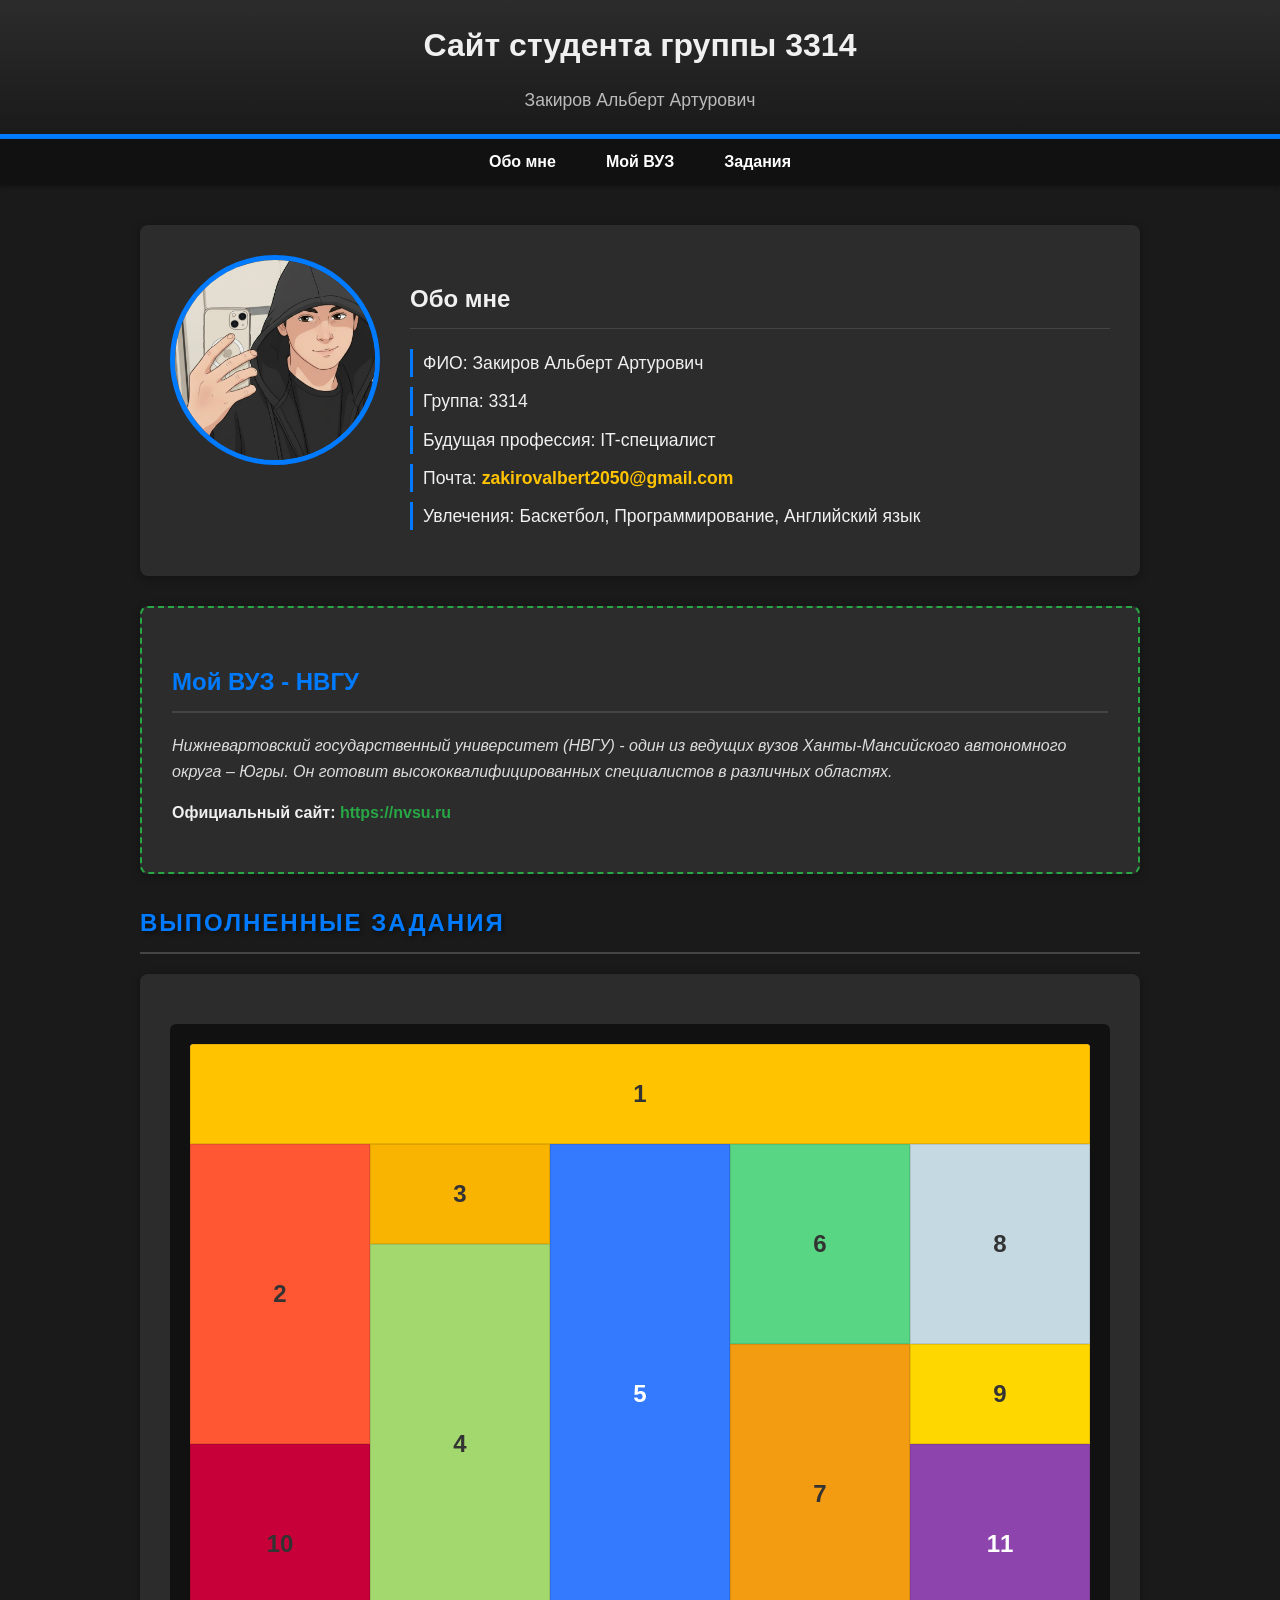
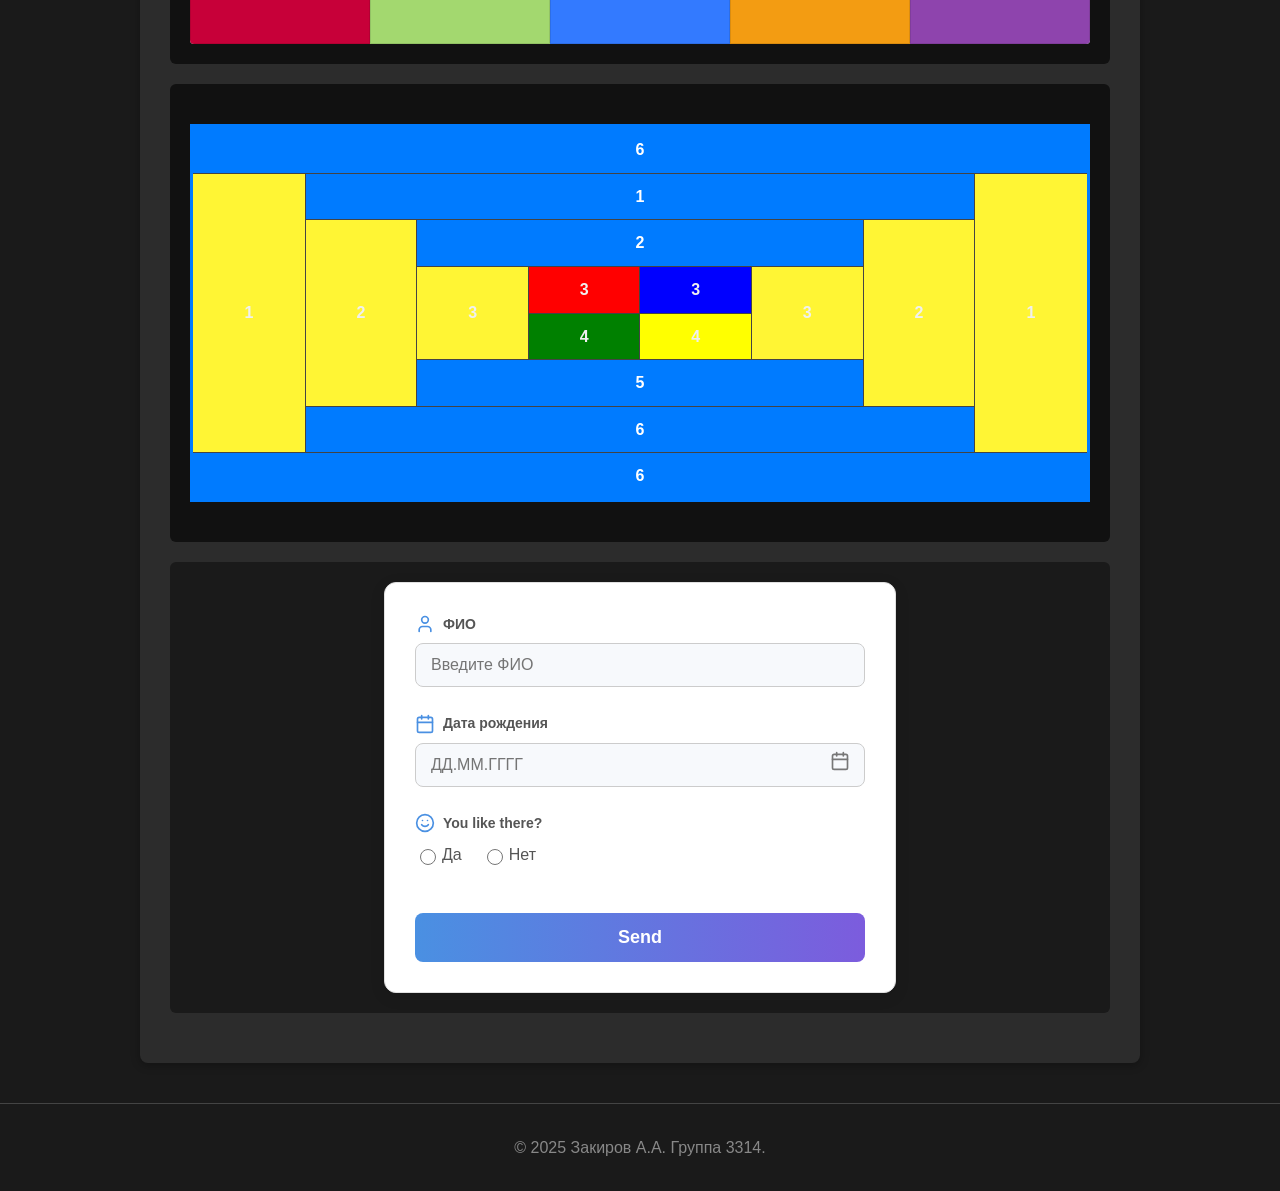
<file: Web-programming/L2/index.html>
<!DOCTYPE html>
<html lang="ru">
<head>
    <meta charset="UTF-8">
    <meta name="viewport" content="width=device-width, initial-scale=1.0">
    <title>Сайт студента: Закиров Альберт</title>
    
    <link rel="stylesheet" href="style.css">
    <link rel="stylesheet" href="tasks.css"> 

    <style>
        .university-info {
            border: 2px dashed var(--secondary-color);
            transition: transform 0.3s ease;
        }
        
        .university-info:hover {
            transform: scale(1.01);
        }

        #tasks-section h2 {
            text-transform: uppercase;
            letter-spacing: 2px;
            text-shadow: 2px 2px 4px rgba(0,0,0,0.5);
        }

        .details ul li {
            padding-left: 10px;
            border-left: 3px solid var(--primary-color);
        }
    </style>
</head>
<body>

    <header class="header" style="border-bottom: 5px solid #007BFF; background-image: linear-gradient(to bottom, #2c2c2c, #1a1a1a);">
        <h1>Сайт студента группы 3314</h1>
        <p>Закиров Альберт Артурович</p>
    </header>

    <nav class="main-nav">
        <ul>
            <li><a href="#about">Обо мне</a></li>
            <li><a href="#university">Мой ВУЗ</a></li>
            <li><a href="#tasks-section">Задания</a></li>
        </ul>
    </nav>

    <main class="container">
        
        <section class="student-info" id="about">
            <div class="photo-container">
                <img src="IMG_3973.PNG" alt="Фото студента Альберта Закирова" class="student-photo">
            </div>
            <div class="details">
                <h2>Обо мне</h2>
                <ul>
                    <li>ФИО: Закиров Альберт Артурович</li>
                    <li>Группа: 3314</li>
                    <li>Будущая профессия: IT-специалист</li>
                    <li>Почта: <a href="mailto:zakirovalbert2050@gmail.com" style="color: #ffc300; font-weight: bold;">zakirovalbert2050@gmail.com</a></li>
                    <li>Увлечения: Баскетбол, Программирование, Английский язык</li>
                </ul>
            </div>
        </section>

        <section class="university-info" id="university">
            <h2>Мой ВУЗ - НВГУ</h2>
            <p style="font-style: italic; opacity: 0.9;">
                Нижневартовский государственный университет (НВГУ) - один из ведущих вузов Ханты-Мансийского автономного округа – Югры. Он готовит высококвалифицированных специалистов в различных областях.
            </p>
            <p class="link-to-nvsu">
                Официальный сайт: <a href="https://nvsu.ru" target="_blank">https://nvsu.ru</a>
            </p>
        </section>

        <section class="tasks" id="tasks-section">
            <h2>Выполненные задания</h2>

            <div class="task-sections">
                <div class="task-demo">
                    <div class="grid-container">
                        <div class="grid-item item-1">1</div>
                        <div class="grid-item item-2">2</div>
                        <div class="grid-item item-3">3</div>
                        <div class="grid-item item-4">4</div>
                        <div class="grid-item item-5">5</div>
                        <div class="grid-item item-6">6</div>
                        <div class="grid-item item-7">7</div>
                        <div class="grid-item item-8">8</div>
                        <div class="grid-item item-9">9</div>
                        <div class="grid-item item-10">10</div>
                        <div class="grid-item item-11">11</div>
                    </div>
                </div>

                <div class="task-demo">
                    <table class="styled-table">
                        <tbody>
                            <tr style="background-color: #007BFF; color: white;">
                                <td colspan="8">6</td>
                            </tr>
                            <tr>
                                <td class="accent-cell" rowspan="6">1</td>
                                <td class="primary-cell" colspan="6">1</td>
                                <td class="accent-cell" rowspan="6">1</td>
                            </tr>
                            <tr>
                                <td class="accent-cell" rowspan="4">2</td>
                                <td class="primary-cell" colspan="4">2</td>
                                <td class="accent-cell" rowspan="4">2</td>
                            </tr>
                            <tr>
                                <td class="accent-cell" rowspan="2">3</td>
                                <td class="red-cell">3</td>
                                <td class="blue-cell">3</td>
                                <td class="accent-cell" rowspan="2">3</td>
                            </tr>
                            <tr>
                                <td class="green-cell">4</td>
                                <td class="yellow-cell">4</td>
                            </tr>
                            <tr>
                                <td class="primary-cell" colspan="4">5</td>
                            </tr>
                            <tr>
                                <td class="primary-cell" colspan="6">6</td>
                            </tr>
                            <tr style="background-color: #007BFF; color: white;">
                                <td colspan="8">6</td>
                            </tr>
                        </tbody>
                    </table>
                </div>
                
                <div class="task-demo form-wrapper"> 
                    <div class="form-container">
                        <form>
                            <div class="form-group">
                                <label for="fio" class="input-label">
                                    <svg xmlns="http://www.w3.org/2000/svg" width="20" height="20" viewBox="0 0 24 24" fill="none" stroke="currentColor" stroke-width="2" stroke-linecap="round" stroke-linejoin="round"><path d="M19 21v-2a4 4 0 0 0-4-4H9a4 4 0 0 0-4 4v2"></path><circle cx="12" cy="7" r="4"></circle></svg>
                                    ФИО
                                </label>
                                <input type="text" id="fio" class="text-input" value="" placeholder="Введите ФИО">
                            </div>

                            <div class="form-group">
                                <label for="date" class="input-label">
                                    <svg xmlns="http://www.w3.org/2000/svg" width="20" height="20" viewBox="0 0 24 24" fill="none" stroke="currentColor" stroke-width="2" stroke-linecap="round" stroke-linejoin="round"><rect x="3" y="4" width="18" height="18" rx="2" ry="2"></rect><line x1="16" y1="2" x2="16" y2="6"></line><line x1="8" y1="2" x2="8" y2="6"></line><line x1="3" y1="10" x2="21" y2="10"></line></svg>
                                    Дата рождения
                                </label>
                                <div class="date-input-wrapper">
                                    <input type="text" id="date" class="date-input" value="" placeholder="ДД.ММ.ГГГГ">
                                    <span class="date-icon">
                                        <svg xmlns="http://www.w3.org/2000/svg" width="20" height="20" viewBox="0 0 24 24" fill="none" stroke="currentColor" stroke-width="2" stroke-linecap="round" stroke-linejoin="round"><rect x="3" y="4" width="18" height="18" rx="2" ry="2"></rect><line x1="16" y1="2" x2="16" y2="6"></line><line x1="8" y1="2" x2="8" y2="6"></line><line x1="3" y1="10" x2="21" y2="10"></line></svg>
                                    </span>
                                </div>
                            </div>

                            <div class="form-group">
                                <label class="input-label">
                                    <svg xmlns="http://www.w3.org/2000/svg" width="20" height="20" viewBox="0 0 24 24" fill="none" stroke="currentColor" stroke-width="2" stroke-linecap="round" stroke-linejoin="round"><circle cx="12" cy="12" r="10"></circle><path d="M8 14s1.5 2 4 2 4-2 4-2"></path><line x1="9" y1="9" x2="9.01" y2="9"></line><line x1="15" y1="9" x2="15.01" y2="9"></line></svg>
                                    You like there?
                                </label>
                                <div class="radio-options">
                                    <label class="radio-option">
                                        <input type="radio" name="like" value="yes">
                                        Да
                                    </label>
                                    <label class="radio-option">
                                        <input type="radio" name="like" value="no">
                                        Нет
                                    </label>
                                </div>
                            </div>

                            <button type="submit" class="send-button">Send</button>
                        </form>
                    </div>
                </div>
            </div>
        </section>
    </main>

    <footer class="footer">
        <p>&copy; 2025 Закиров А.А. Группа 3314.</p>
    </footer>

</body>
</html>
</file>
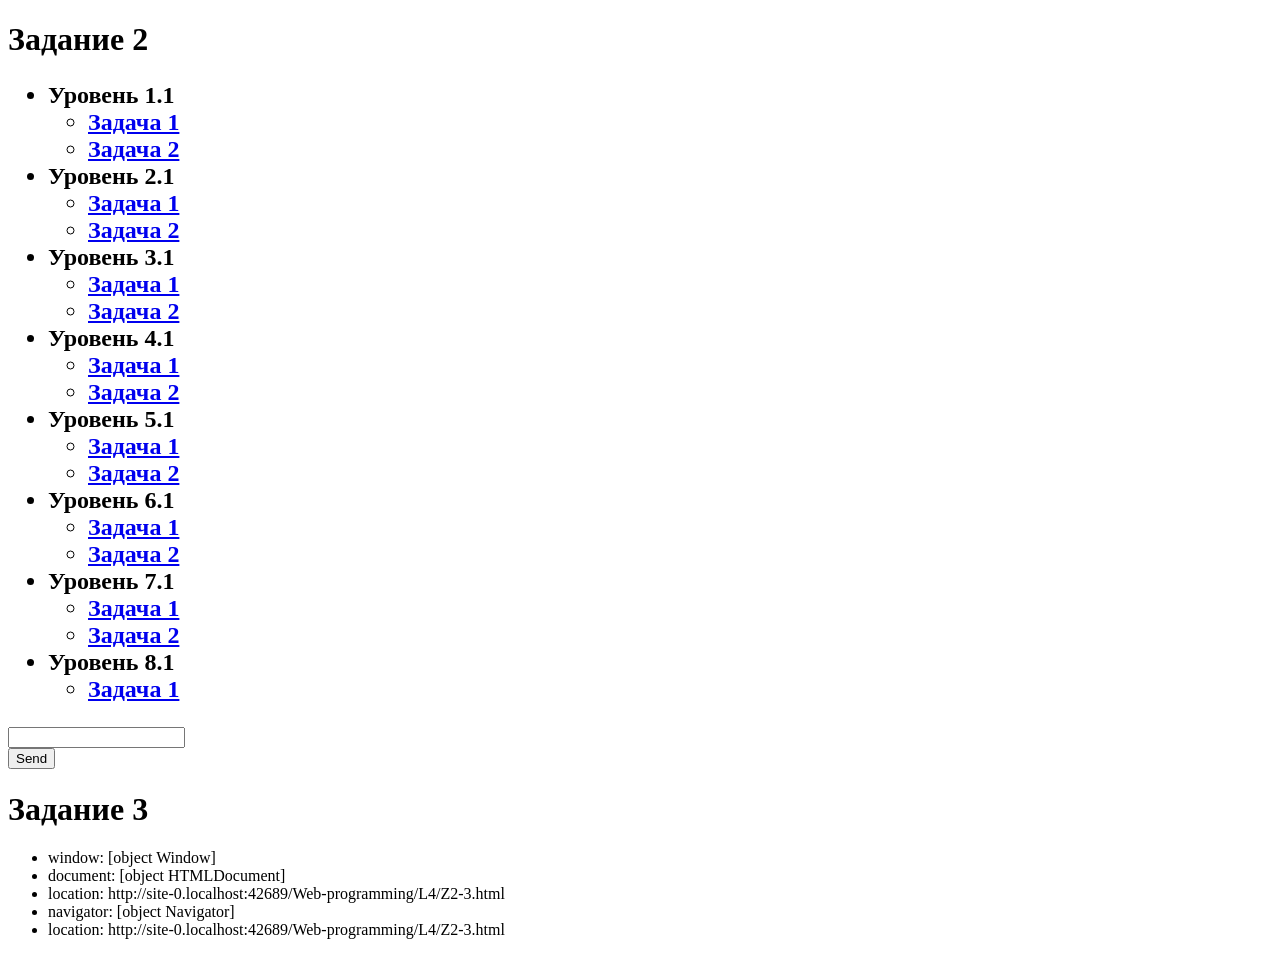
<file: Web-programming/L4/Z2-3.html>
<!DOCTYPE html>
    <title>Задания</title>
    <body>
        <h1>Задание 2</h1>
        <h2>
            <ul>
                <li>Уровень 1.1
                    <ul>
                        <li id="ex1"><a href="#inputEx">Задача 1</a></li>
                        <li id="ex2"><a href="#inputEx">Задача 2</a></li>
                    </ul>
                </li>
                <li>Уровень 2.1
                    <ul>
                        <li id="ex3"><a href="#inputEx">Задача 1</a></li>
                        <li id="ex4"><a href="#inputEx">Задача 2</a></li>
                    </ul>
                </li>
                <li>Уровень 3.1
                    <ul>
                        <li id="ex5"><a href="#inputEx">Задача 1</a></li>
                        <li id="ex6"><a href="#inputEx">Задача 2</a></li>
                    </ul>
                </li>
                <li>Уровень 4.1
                    <ul>
                        <li id="ex7"><a href="#inputEx">Задача 1</a></li>
                        <li id="ex8"><a href="#inputEx">Задача 2</a></li>
                    </ul>
                </li>
                <li>Уровень 5.1
                    <ul>
                        <li id="ex9"><a href="#inputEx">Задача 1</a></li>
                        <li id="ex10"><a href="#inputEx">Задача 2</a></li>
                    </ul>
                </li>
                <li>Уровень 6.1
                    <ul>
                        <li id="ex11"><a href="#inputEx">Задача 1</a></li>
                        <li id="ex12"><a href="#inputEx">Задача 2</a></li>
                    </ul>
                </li>
                <li>Уровень 7.1
                    <ul>
                        <li id="ex13"><a href="#inputEx">Задача 1</a></li>
                        <li id="ex14"><a href="#inputEx">Задача 2</a></li>
                    </ul>
                </li>
                <li>Уровень 8.1
                    <ul>
                        <li id="ex15"><a href="#inputEx">Задача 1</a></li>
                    </ul>
                </li>
            </ul>
        </h2>

        <h2 id="exNum"></h2>
    <div>
        <h2 id="input"></h2>
        <h2 id="answer"></h2>
        <input id="inputEx1" type="text">
    </div>
    <div id="div2">
        <h2 id="input2"></h2>
        <h2 id="answer2"></h2>
        <input id="inputEx2" type="text">
    </div>
        <button id="button">Send</button>
    <div>
        <ul id="ul"></ul>
    </div>
    <h1>Задание 3</h1>
    <h2 id="info"></h2>
    <ul id="ul2"></ul>
    </body>
    <script src="Z2-3.js"></script>
</html>
</file>
<file: Web-programming/L2/style.css>
:root {
    --primary-color: #007BFF; 
    --secondary-color: #28a745; 
    --background-color: #1a1a1a; 
    --text-color: #f0f0f0; 
    --card-background: #2c2c2c; 
    --border-color: #444; 
    --font-family: 'Segoe UI', Tahoma, Geneva, Verdana, sans-serif;
}

body {
    font-family: var(--font-family);
    background-color: var(--background-color);
    color: var(--text-color);
    margin: 0;
    padding: 0;
    line-height: 1.6;
}

.container {
    max-width: 1000px;
    margin: 40px auto;
    padding: 0 20px;
}

h1, h2, h3 {
    color: var(--primary-color);
    border-bottom: 2px solid var(--border-color);
    padding-bottom: 10px;
    margin-top: 25px;
}

a {
    color: var(--secondary-color);
    text-decoration: none;
}

a:hover {
    text-decoration: underline;
}


.header {
    background-color: var(--card-background);
    color: var(--text-color);
    padding: 20px 0;
    text-align: center;
    box-shadow: 0 4px 6px rgba(0, 0, 0, 0.2);
}

.header h1 {
    color: var(--text-color);
    border-bottom: none;
    margin: 0;
}

.header p {
    margin: 5px 0 0 0;
    font-size: 1.1em;
    color: #bbb;
}


.main-nav {
    background-color: #111; 
    padding: 10px 0;
    box-shadow: 0 2px 4px rgba(0, 0, 0, 0.3);
    text-align: center;
}

.main-nav ul {
    list-style: none;
    padding: 0;
    margin: 0;
    display: flex;
    justify-content: center;
    gap: 30px;
}

.main-nav a {
    color: #ffffff;
    font-weight: bold;
    padding: 5px 10px;
    border-bottom: 2px solid transparent;
    transition: border-bottom 0.3s ease;
}

.main-nav a:hover {
    text-decoration: none;
    border-bottom: 2px solid var(--primary-color);
}



.student-info {
    display: flex;
    gap: 30px;
    align-items: flex-start;
    background-color: var(--card-background);
    padding: 30px;
    border-radius: 8px;
    margin-bottom: 30px;
    box-shadow: 0 2px 10px rgba(0, 0, 0, 0.3);
}

.photo-container {
    flex-shrink: 0;
}

.student-photo {
    width: 200px; 
    height: 200px;
    object-fit: cover;
    border-radius: 50%; 
    border: 5px solid var(--primary-color);
}

.details {
    flex-grow: 1;
}

.details h2 {
    color: var(--text-color);
    border-bottom: 1px solid var(--border-color);
}

.details ul {
    list-style: none;
    padding: 0;
}

.details li {
    margin-bottom: 10px;
    font-size: 1.1em;
}


.university-info {
    background-color: var(--card-background);
    padding: 30px;
    border-radius: 8px;
    margin-bottom: 30px;
    box-shadow: 0 2px 10px rgba(0, 0, 0, 0.3);
}

.link-to-nvsu {
    margin-top: 15px;
    font-weight: bold;
}


.tasks h2 {
    color: var(--primary-color);
}

.task-sections {
    background-color: var(--card-background);
    padding: 30px;
    border-radius: 8px;
    box-shadow: 0 2px 10px rgba(0, 0, 0, 0.3);
}

.task-sections h3 {
    color: var(--secondary-color);
    border-bottom: 1px dashed var(--border-color);
    margin-top: 35px;
    padding-bottom: 5px;
}


.task-demo {
    margin: 20px 0;
    padding: 20px;
    background-color: #111; 
    border-radius: 6px;
    overflow-x: auto; 
}

.form-wrapper {
    background-color: var(--background-color); 
    padding: 0;
}


.footer {
    text-align: center;
    padding: 15px 0;
    margin-top: 40px;
    border-top: 1px solid var(--border-color);
    color: #888;
}


@media (max-width: 768px) {
    .student-info {
        flex-direction: column;
        align-items: center;
        text-align: center;
    }
    .details h2 {
        text-align: center;
    }
    .details ul {
        text-align: left;
        margin-left: 20px;
    }
    .student-photo {
        width: 150px;
        height: 150px;
    }
    .container {
        margin: 20px auto;
    }
    .main-nav ul {
        flex-direction: column;
        gap: 10px;
    }
}
</file>
<file: Web-programming/L2/tasks.css>
.grid-container {
    display: grid;
    
    grid-template-columns: repeat(5, 1fr);
    grid-template-rows: 100px repeat(4, 1fr) 100px; 
    width: 100%;
    height: 600px; 
    gap: 0;
    background-color: #f8f8f8;
    border-radius: 4px;
    overflow: hidden;
}

.grid-item {
    display: flex;
    justify-content: center;
    align-items: center;
    font-size: 1.5em;
    color: #333;
    font-weight: bold;
    border: 1px solid rgba(0, 0, 0, 0.1);
}


.item-1 { grid-column: 1 / span 5; grid-row: 1; background-color: #FFC300; }
.item-2 { grid-column: 1; grid-row: 2 / span 3; background-color: #FF5733; }
.item-10 { grid-column: 1; grid-row: 5 / span 2; background-color: #C70039; }
.item-3 { grid-column: 2; grid-row: 2; background-color: #F8B400; }
.item-4 { grid-column: 2; grid-row: 3 / span 4; background-color: #A3D86F; }
.item-5 { grid-column: 3; grid-row: 2 / span 5; background-color: #337AFF; color: white; }
.item-6 { grid-column: 4; grid-row: 2 / span 2; background-color: #58D683; }
.item-7 { grid-column: 4; grid-row: 4 / span 3; background-color: #F39C12; }
.item-8 { grid-column: 5; grid-row: 2 / span 2; background-color: #C5D9E2; }
.item-9 { grid-column: 5; grid-row: 4; background-color: #FFD700; }
.item-11 { grid-column: 5; grid-row: 5 / span 2; background-color: #8E44AD; color: white; }




.styled-table {
    width: 100%;
    border-collapse: collapse;
    margin: 20px 0;
    color: var(--text-color);
    text-align: center;
    font-weight: bold;
    border: 3px solid var(--primary-color);
}

.styled-table td {
    padding: 10px;
    border: 1px solid var(--border-color);
    min-width: 30px; 
}


.primary-cell { background-color: var(--primary-color); color: white; } 
.accent-cell { background-color: #fff534; } 
.red-cell { background-color: red; }
.blue-cell { background-color: blue; }
.green-cell { background-color: green; }
.yellow-cell { background-color: yellow; }




.form-container {
    background-color: #ffffff; 
    border-radius: 12px;
    box-shadow: 0 4px 15px rgba(0, 0, 0, 0.1);
    padding: 30px;
    width: 100%;
    max-width: 450px; 
    border: 1px solid #e0e0e0; 
    margin: 20px auto; 
}

.form-group {
    margin-bottom: 25px;
}

.input-label {
    display: flex;
    align-items: center;
    color: #555;
    margin-bottom: 8px;
    font-weight: 600;
    font-size: 14px;
}

.input-label svg {
    margin-right: 8px;
    color: #4a90e2; 
}

.text-input, .date-input {
    width: 100%;
    padding: 12px 15px;
    border: 1px solid #ccc;
    border-radius: 8px;
    box-sizing: border-box;
    font-size: 16px;
    transition: border-color 0.3s, box-shadow 0.3s;
    background-color: #f7f9fc; 
    color: #333; 
}

.text-input:focus, .date-input:focus {
    border-color: #4a90e2;
    box-shadow: 0 0 0 3px rgba(74, 144, 226, 0.2);
    outline: none;
    background-color: #ffffff;
}

.date-input-wrapper {
    position: relative;
    display: flex;
    align-items: center;
}

.date-input-wrapper input {
    padding-right: 40px; 
}

.date-icon {
    position: absolute;
    right: 15px;
    color: #777;
    pointer-events: none;
}

.radio-options {
    display: flex;
    gap: 20px;
}

.radio-option {
    display: flex;
    align-items: center;
    cursor: pointer;
    color: #555;
}

.radio-option input[type="radio"] {
    margin-right: 6px;
    accent-color: #4a90e2;
    width: 16px;
    height: 16px;
}

.send-button {
    width: 100%;
    padding: 14px;
    border: none;
    border-radius: 8px;
    color: white;
    font-size: 18px;
    font-weight: 600;
    cursor: pointer;
    
    background: linear-gradient(to right, #4a90e2, #7c5cdd); 
    transition: opacity 0.3s, transform 0.1s;
    margin-top: 20px;
}

.send-button:hover {
    opacity: 0.9;
}

.send-button:active {
    transform: scale(0.99);
}
</file>
